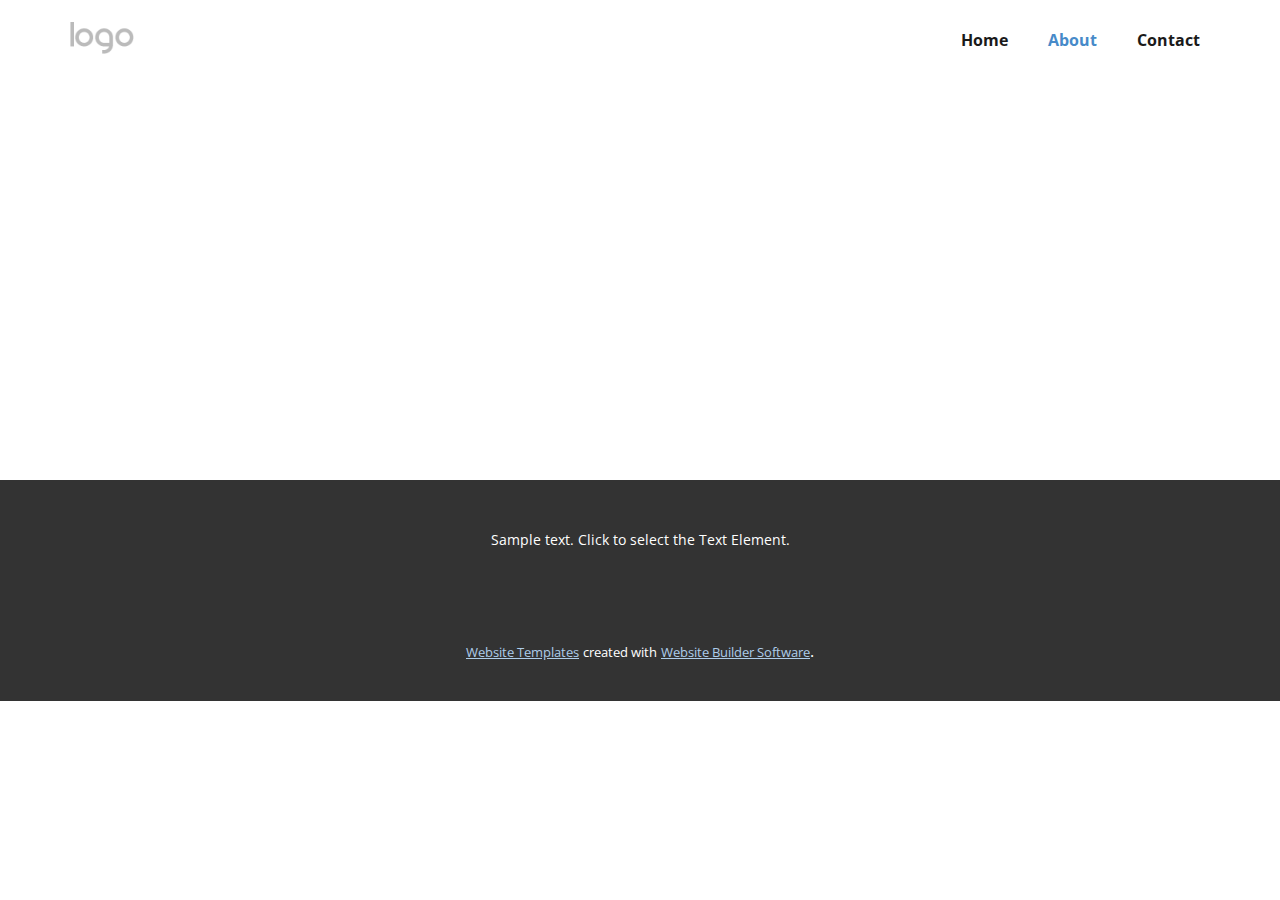
<file: About.html>
<!DOCTYPE html>
<html style="font-size: 16px;" lang="en"><head>
    <meta name="viewport" content="width=device-width, initial-scale=1.0">
    <meta charset="utf-8">
    <meta name="keywords" content="">
    <meta name="description" content="">
    <title>About</title>
    <link rel="stylesheet" href="nicepage.css" media="screen">
<link rel="stylesheet" href="About.css" media="screen">
    <script class="u-script" type="text/javascript" src="jquery.js" defer=""></script>
    <script class="u-script" type="text/javascript" src="nicepage.js" defer=""></script>
    <meta name="generator" content="Nicepage 6.0.3, nicepage.com">
    <link id="u-theme-google-font" rel="stylesheet" href="https://fonts.googleapis.com/css?family=Roboto:100,100i,300,300i,400,400i,500,500i,700,700i,900,900i|Open+Sans:300,300i,400,400i,500,500i,600,600i,700,700i,800,800i">
    
    
    
    <script type="application/ld+json">{
		"@context": "http://schema.org",
		"@type": "Organization",
		"name": "",
		"logo": "images/default-logo.png"
}</script>
    <meta name="theme-color" content="#478ac9">
    <meta property="og:title" content="About">
    <meta property="og:type" content="website">
  <meta data-intl-tel-input-cdn-path="intlTelInput/"></head>
  <body data-path-to-root="./" data-include-products="false" class="u-body u-xl-mode" data-lang="en"><header class="u-clearfix u-header u-header" id="sec-63eb"><div class="u-clearfix u-sheet u-valign-middle u-sheet-1">
        <a href="https://nicepage.com" class="u-image u-logo u-image-1">
          <img src="images/default-logo.png" class="u-logo-image u-logo-image-1">
        </a>
        <nav class="u-menu u-menu-one-level u-offcanvas u-menu-1">
          <div class="menu-collapse" style="font-size: 1rem; letter-spacing: 0px; font-weight: 700;">
            <a class="u-button-style u-custom-border u-custom-border-color u-custom-borders u-custom-left-right-menu-spacing u-custom-padding-bottom u-custom-text-color u-custom-top-bottom-menu-spacing u-nav-link u-text-active-palette-1-base u-text-hover-palette-2-base" href="#">
              <svg class="u-svg-link" viewBox="0 0 24 24"><use xmlns:xlink="http://www.w3.org/1999/xlink" xlink:href="#menu-hamburger"></use></svg>
              <svg class="u-svg-content" version="1.1" id="menu-hamburger" viewBox="0 0 16 16" x="0px" y="0px" xmlns:xlink="http://www.w3.org/1999/xlink" xmlns="http://www.w3.org/2000/svg"><g><rect y="1" width="16" height="2"></rect><rect y="7" width="16" height="2"></rect><rect y="13" width="16" height="2"></rect>
</g></svg>
            </a>
          </div>
          <div class="u-custom-menu u-nav-container">
            <ul class="u-nav u-spacing-20 u-unstyled u-nav-1"><li class="u-nav-item"><a class="u-button-style u-nav-link u-text-active-palette-1-base u-text-grey-90 u-text-hover-palette-2-base" href="Home.html" style="padding: 10px;">Home</a>
</li><li class="u-nav-item"><a class="u-button-style u-nav-link u-text-active-palette-1-base u-text-grey-90 u-text-hover-palette-2-base" href="About.html" style="padding: 10px;">About</a>
</li><li class="u-nav-item"><a class="u-button-style u-nav-link u-text-active-palette-1-base u-text-grey-90 u-text-hover-palette-2-base" href="Contact.html" style="padding: 10px;">Contact</a>
</li></ul>
          </div>
          <div class="u-custom-menu u-nav-container-collapse">
            <div class="u-black u-container-style u-inner-container-layout u-opacity u-opacity-95 u-sidenav">
              <div class="u-inner-container-layout u-sidenav-overflow">
                <div class="u-menu-close"></div>
                <ul class="u-align-center u-nav u-popupmenu-items u-unstyled u-nav-2"><li class="u-nav-item"><a class="u-button-style u-nav-link" href="Home.html">Home</a>
</li><li class="u-nav-item"><a class="u-button-style u-nav-link" href="About.html">About</a>
</li><li class="u-nav-item"><a class="u-button-style u-nav-link" href="Contact.html">Contact</a>
</li></ul>
              </div>
            </div>
            <div class="u-black u-menu-overlay u-opacity u-opacity-70"></div>
          </div>
        </nav>
      </div></header>
    <section class="u-clearfix u-section-1" id="sec-fc42">
      <div class="u-clearfix u-sheet u-sheet-1"></div>
    </section>
    
    
    
    <footer class="u-align-center u-clearfix u-footer u-grey-80 u-footer" id="sec-cb43"><div class="u-clearfix u-sheet u-sheet-1">
        <p class="u-small-text u-text u-text-variant u-text-1">Sample text. Click to select the Text Element.</p>
      </div></footer>
    <section class="u-backlink u-clearfix u-grey-80">
      <a class="u-link" href="https://nicepage.com/website-templates" target="_blank">
        <span>Website Templates</span>
      </a>
      <p class="u-text">
        <span>created with</span>
      </p>
      <a class="u-link" href="" target="_blank">
        <span>Website Builder Software</span>
      </a>. 
    </section>
  
</body></html>
</file>
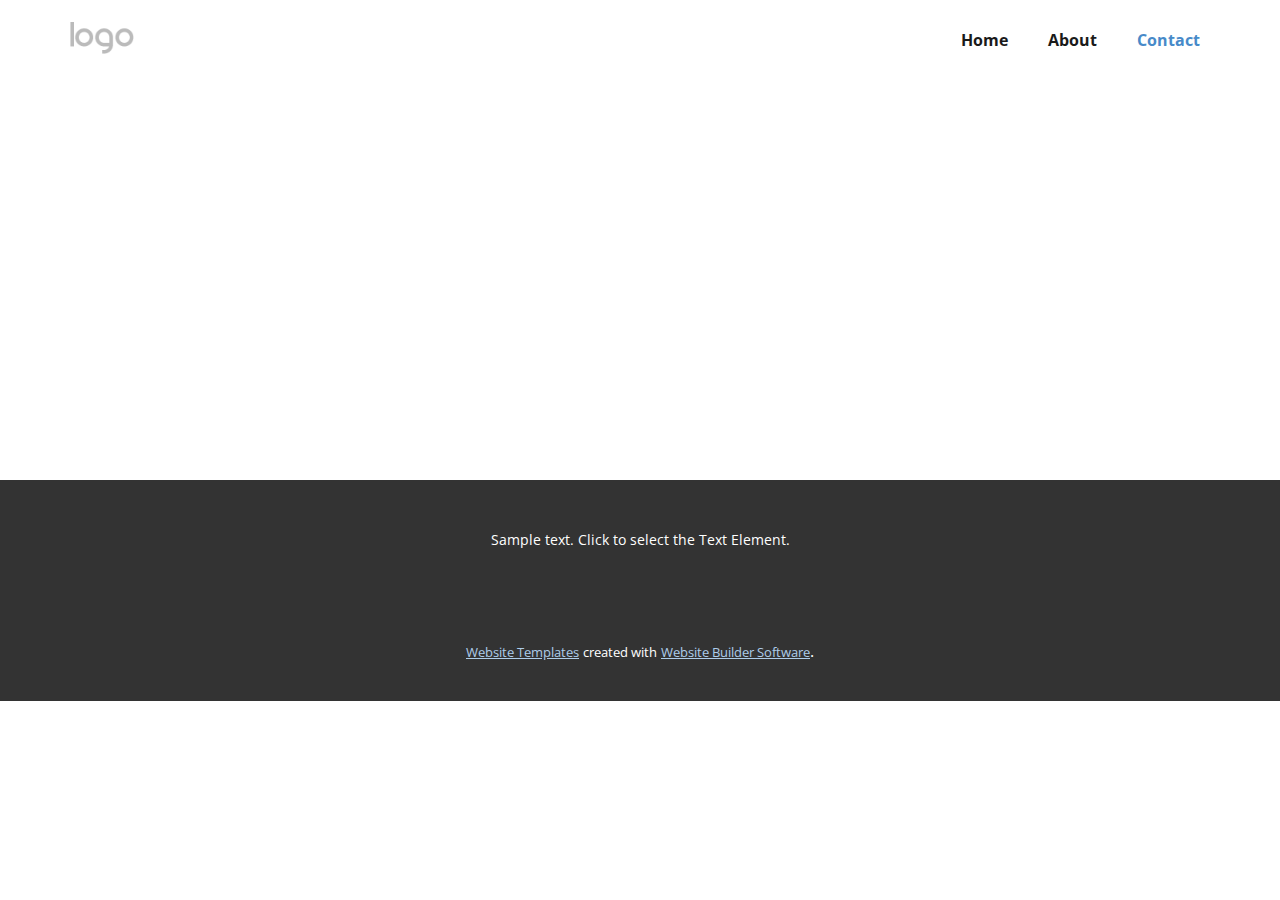
<file: Contact.html>
<!DOCTYPE html>
<html style="font-size: 16px;" lang="en"><head>
    <meta name="viewport" content="width=device-width, initial-scale=1.0">
    <meta charset="utf-8">
    <meta name="keywords" content="">
    <meta name="description" content="">
    <title>Contact</title>
    <link rel="stylesheet" href="nicepage.css" media="screen">
<link rel="stylesheet" href="Contact.css" media="screen">
    <script class="u-script" type="text/javascript" src="jquery.js" defer=""></script>
    <script class="u-script" type="text/javascript" src="nicepage.js" defer=""></script>
    <meta name="generator" content="Nicepage 6.0.3, nicepage.com">
    <link id="u-theme-google-font" rel="stylesheet" href="https://fonts.googleapis.com/css?family=Roboto:100,100i,300,300i,400,400i,500,500i,700,700i,900,900i|Open+Sans:300,300i,400,400i,500,500i,600,600i,700,700i,800,800i">
    
    
    
    <script type="application/ld+json">{
		"@context": "http://schema.org",
		"@type": "Organization",
		"name": "",
		"logo": "images/default-logo.png"
}</script>
    <meta name="theme-color" content="#478ac9">
    <meta property="og:title" content="Contact">
    <meta property="og:type" content="website">
  <meta data-intl-tel-input-cdn-path="intlTelInput/"></head>
  <body data-path-to-root="./" data-include-products="false" class="u-body u-xl-mode" data-lang="en"><header class="u-clearfix u-header u-header" id="sec-63eb"><div class="u-clearfix u-sheet u-valign-middle u-sheet-1">
        <a href="https://nicepage.com" class="u-image u-logo u-image-1">
          <img src="images/default-logo.png" class="u-logo-image u-logo-image-1">
        </a>
        <nav class="u-menu u-menu-one-level u-offcanvas u-menu-1">
          <div class="menu-collapse" style="font-size: 1rem; letter-spacing: 0px; font-weight: 700;">
            <a class="u-button-style u-custom-border u-custom-border-color u-custom-borders u-custom-left-right-menu-spacing u-custom-padding-bottom u-custom-text-color u-custom-top-bottom-menu-spacing u-nav-link u-text-active-palette-1-base u-text-hover-palette-2-base" href="#">
              <svg class="u-svg-link" viewBox="0 0 24 24"><use xmlns:xlink="http://www.w3.org/1999/xlink" xlink:href="#menu-hamburger"></use></svg>
              <svg class="u-svg-content" version="1.1" id="menu-hamburger" viewBox="0 0 16 16" x="0px" y="0px" xmlns:xlink="http://www.w3.org/1999/xlink" xmlns="http://www.w3.org/2000/svg"><g><rect y="1" width="16" height="2"></rect><rect y="7" width="16" height="2"></rect><rect y="13" width="16" height="2"></rect>
</g></svg>
            </a>
          </div>
          <div class="u-custom-menu u-nav-container">
            <ul class="u-nav u-spacing-20 u-unstyled u-nav-1"><li class="u-nav-item"><a class="u-button-style u-nav-link u-text-active-palette-1-base u-text-grey-90 u-text-hover-palette-2-base" href="Home.html" style="padding: 10px;">Home</a>
</li><li class="u-nav-item"><a class="u-button-style u-nav-link u-text-active-palette-1-base u-text-grey-90 u-text-hover-palette-2-base" href="About.html" style="padding: 10px;">About</a>
</li><li class="u-nav-item"><a class="u-button-style u-nav-link u-text-active-palette-1-base u-text-grey-90 u-text-hover-palette-2-base" href="Contact.html" style="padding: 10px;">Contact</a>
</li></ul>
          </div>
          <div class="u-custom-menu u-nav-container-collapse">
            <div class="u-black u-container-style u-inner-container-layout u-opacity u-opacity-95 u-sidenav">
              <div class="u-inner-container-layout u-sidenav-overflow">
                <div class="u-menu-close"></div>
                <ul class="u-align-center u-nav u-popupmenu-items u-unstyled u-nav-2"><li class="u-nav-item"><a class="u-button-style u-nav-link" href="Home.html">Home</a>
</li><li class="u-nav-item"><a class="u-button-style u-nav-link" href="About.html">About</a>
</li><li class="u-nav-item"><a class="u-button-style u-nav-link" href="Contact.html">Contact</a>
</li></ul>
              </div>
            </div>
            <div class="u-black u-menu-overlay u-opacity u-opacity-70"></div>
          </div>
        </nav>
      </div></header>
    <section class="u-clearfix u-section-1" id="sec-0eb0">
      <div class="u-clearfix u-sheet u-sheet-1"></div>
    </section>
    
    
    
    <footer class="u-align-center u-clearfix u-footer u-grey-80 u-footer" id="sec-cb43"><div class="u-clearfix u-sheet u-sheet-1">
        <p class="u-small-text u-text u-text-variant u-text-1">Sample text. Click to select the Text Element.</p>
      </div></footer>
    <section class="u-backlink u-clearfix u-grey-80">
      <a class="u-link" href="https://nicepage.com/website-templates" target="_blank">
        <span>Website Templates</span>
      </a>
      <p class="u-text">
        <span>created with</span>
      </p>
      <a class="u-link" href="" target="_blank">
        <span>Website Builder Software</span>
      </a>. 
    </section>
  
</body></html>
</file>
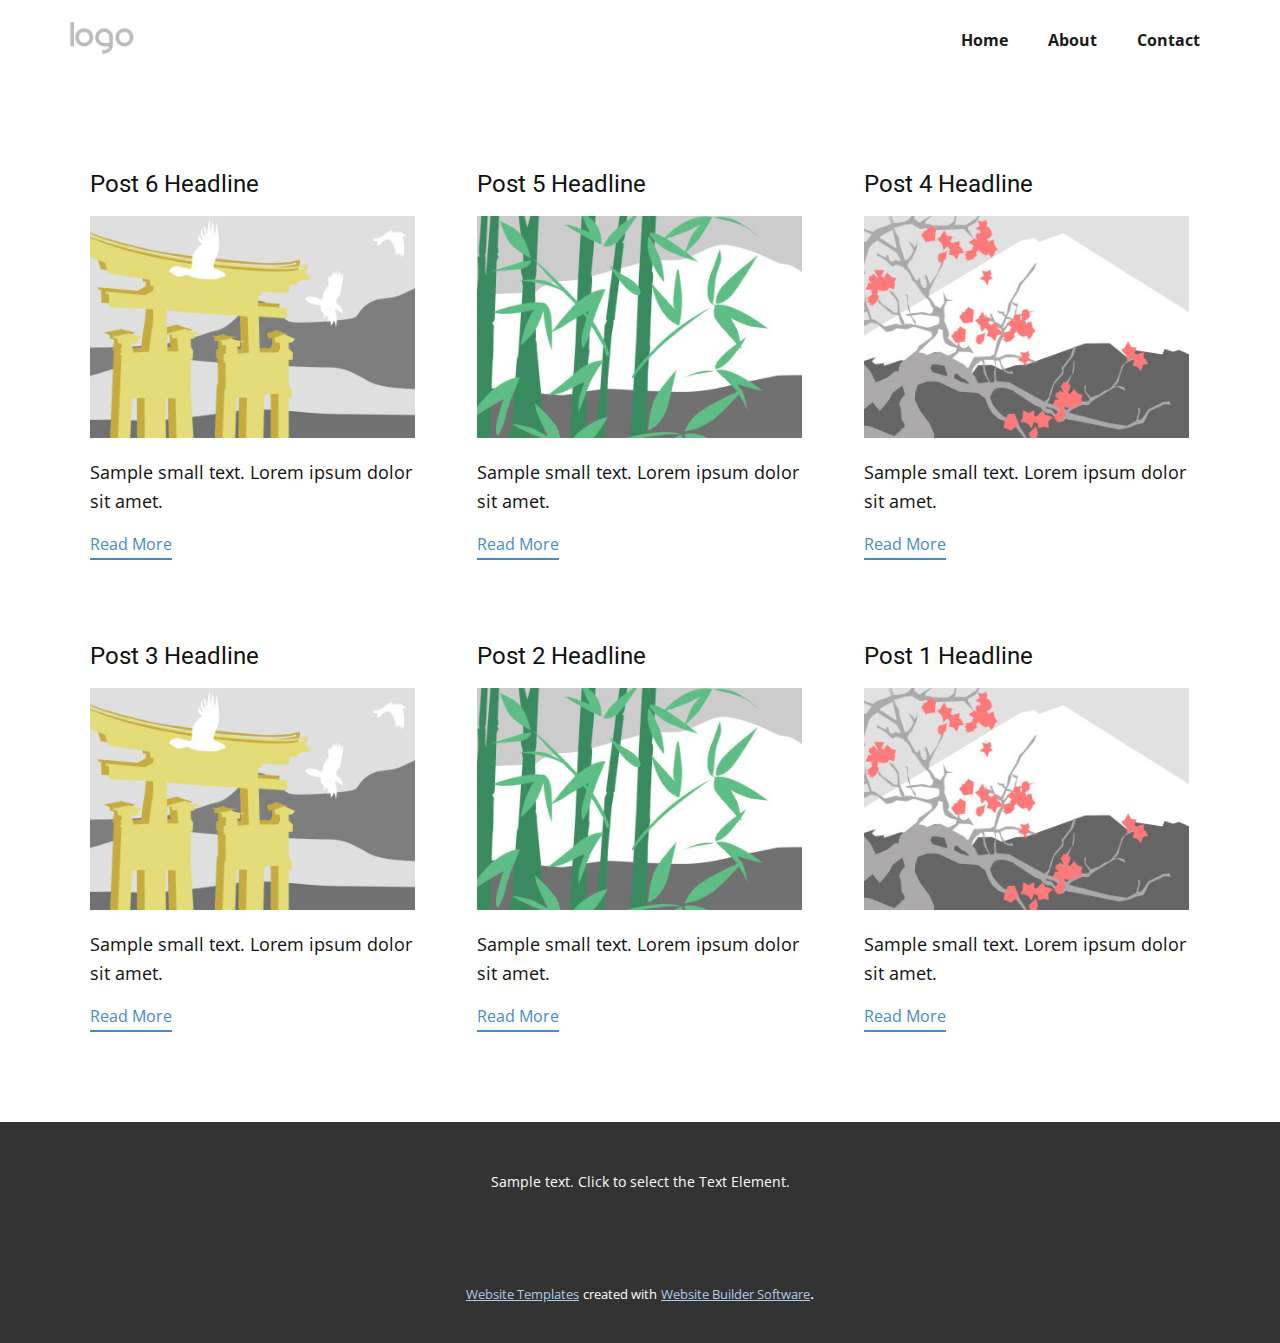
<file: blog/blog.html>
<!DOCTYPE html>
<html style="font-size: 16px;" lang="en"><head>
    <meta name="viewport" content="width=device-width, initial-scale=1.0">
    <meta charset="utf-8">
    <meta name="keywords" content="">
    <meta name="description" content="">
    <title>Blog</title>
    <link rel="stylesheet" href="../nicepage.css" media="screen">
<link rel="stylesheet" href="../Blog-Template.css" media="screen">
    <script class="u-script" type="text/javascript" src="../jquery.js" defer=""></script>
    <script class="u-script" type="text/javascript" src="../nicepage.js" defer=""></script>
    <meta name="generator" content="Nicepage 6.0.3, nicepage.com">
    <link id="u-theme-google-font" rel="stylesheet" href="https://fonts.googleapis.com/css?family=Roboto:100,100i,300,300i,400,400i,500,500i,700,700i,900,900i|Open+Sans:300,300i,400,400i,500,500i,600,600i,700,700i,800,800i">
    
    
    
    <script type="application/ld+json">{
		"@context": "http://schema.org",
		"@type": "Organization",
		"name": "",
		"logo": "images/default-logo.png"
}</script>
    <meta name="theme-color" content="#478ac9">
  <meta data-intl-tel-input-cdn-path="intlTelInput/"></head>
  <body data-path-to-root="./" data-include-products="false" class="u-body u-xl-mode" data-lang="en"><header class="u-clearfix u-header u-header" id="sec-63eb"><div class="u-clearfix u-sheet u-valign-middle u-sheet-1">
        <a href="https://nicepage.com" class="u-image u-logo u-image-1">
          <img src="../images/default-logo.png" class="u-logo-image u-logo-image-1">
        </a>
        <nav class="u-menu u-menu-one-level u-offcanvas u-menu-1">
          <div class="menu-collapse" style="font-size: 1rem; letter-spacing: 0px; font-weight: 700;">
            <a class="u-button-style u-custom-border u-custom-border-color u-custom-borders u-custom-left-right-menu-spacing u-custom-padding-bottom u-custom-text-color u-custom-top-bottom-menu-spacing u-nav-link u-text-active-palette-1-base u-text-hover-palette-2-base" href="#">
              <svg class="u-svg-link" viewBox="0 0 24 24"><use xmlns:xlink="http://www.w3.org/1999/xlink" xlink:href="#menu-hamburger"></use></svg>
              <svg class="u-svg-content" version="1.1" id="menu-hamburger" viewBox="0 0 16 16" x="0px" y="0px" xmlns:xlink="http://www.w3.org/1999/xlink" xmlns="http://www.w3.org/2000/svg"><g><rect y="1" width="16" height="2"></rect><rect y="7" width="16" height="2"></rect><rect y="13" width="16" height="2"></rect>
</g></svg>
            </a>
          </div>
          <div class="u-custom-menu u-nav-container">
            <ul class="u-nav u-spacing-20 u-unstyled u-nav-1"><li class="u-nav-item"><a class="u-button-style u-nav-link u-text-active-palette-1-base u-text-grey-90 u-text-hover-palette-2-base" href="../Home.html" style="padding: 10px;">Home</a>
</li><li class="u-nav-item"><a class="u-button-style u-nav-link u-text-active-palette-1-base u-text-grey-90 u-text-hover-palette-2-base" href="../About.html" style="padding: 10px;">About</a>
</li><li class="u-nav-item"><a class="u-button-style u-nav-link u-text-active-palette-1-base u-text-grey-90 u-text-hover-palette-2-base" href="../Contact.html" style="padding: 10px;">Contact</a>
</li></ul>
          </div>
          <div class="u-custom-menu u-nav-container-collapse">
            <div class="u-black u-container-style u-inner-container-layout u-opacity u-opacity-95 u-sidenav">
              <div class="u-inner-container-layout u-sidenav-overflow">
                <div class="u-menu-close"></div>
                <ul class="u-align-center u-nav u-popupmenu-items u-unstyled u-nav-2"><li class="u-nav-item"><a class="u-button-style u-nav-link" href="../Home.html">Home</a>
</li><li class="u-nav-item"><a class="u-button-style u-nav-link" href="../About.html">About</a>
</li><li class="u-nav-item"><a class="u-button-style u-nav-link" href="../Contact.html">Contact</a>
</li></ul>
              </div>
            </div>
            <div class="u-black u-menu-overlay u-opacity u-opacity-70"></div>
          </div>
        </nav>
      </div></header>
    <section class="u-clearfix u-section-1" id="sec-c0b0">
      <div class="u-clearfix u-sheet u-valign-middle u-sheet-1"><!--blog--><!--blog_options_json--><!--{"type":"Recent","source":"","tags":"","count":""}--><!--/blog_options_json-->
        <div class="u-blog u-expanded-width u-repeater u-repeater-1"><!--blog_post-->
          <div class="u-blog-post u-container-style u-repeater-item u-white u-repeater-item-1">
            <div class="u-container-layout u-similar-container u-valign-top u-container-layout-1"><!--blog_post_header-->
              <h4 class="u-blog-control u-text u-text-1">
                <a class="u-post-header-link" href="../blog/post-5.html">Post 6 Headline</a>
              </h4><!--/blog_post_header--><!--blog_post_image-->
              <a class="u-post-header-link" href="../blog/post-5.html"><img alt="" class="u-blog-control u-expanded-width u-image u-image-default u-image-1" src="../images/8ad73f3c.jpeg"></a><!--/blog_post_image--><!--blog_post_content-->
              <div class="u-blog-control u-post-content u-text u-text-2 fr-view">Sample small text. Lorem ipsum dolor sit amet.</div><!--/blog_post_content--><!--blog_post_readmore-->
              <a href="../blog/post-5.html" class="u-blog-control u-border-2 u-border-palette-1-base u-btn u-btn-rectangle u-button-style u-none u-btn-1"><!--blog_post_readmore_content--><!--options_json--><!--{"content":"","defaultValue":"Read More"}--><!--/options_json-->Read More<!--/blog_post_readmore_content--></a><!--/blog_post_readmore-->
            </div>
          </div><div class="u-blog-post u-container-style u-repeater-item u-video-cover u-white">
            <div class="u-container-layout u-similar-container u-valign-top u-container-layout-2"><!--blog_post_header-->
              <h4 class="u-blog-control u-text u-text-3">
                <a class="u-post-header-link" href="../blog/post-4.html">Post 5 Headline</a>
              </h4><!--/blog_post_header--><!--blog_post_image-->
              <a class="u-post-header-link" href="../blog/post-4.html"><img alt="" class="u-blog-control u-expanded-width u-image u-image-default u-image-2" src="../images/68f64b9d.jpeg"></a><!--/blog_post_image--><!--blog_post_content-->
              <div class="u-blog-control u-post-content u-text u-text-4 fr-view">Sample small text. Lorem ipsum dolor sit amet.</div><!--/blog_post_content--><!--blog_post_readmore-->
              <a href="../blog/post-4.html" class="u-blog-control u-border-2 u-border-palette-1-base u-btn u-btn-rectangle u-button-style u-none u-btn-2"><!--blog_post_readmore_content--><!--options_json--><!--{"content":"","defaultValue":"Read More"}--><!--/options_json-->Read More<!--/blog_post_readmore_content--></a><!--/blog_post_readmore-->
            </div>
          </div><div class="u-blog-post u-container-style u-repeater-item u-video-cover u-white">
            <div class="u-container-layout u-similar-container u-valign-top u-container-layout-3"><!--blog_post_header-->
              <h4 class="u-blog-control u-text u-text-5">
                <a class="u-post-header-link" href="../blog/post-3.html">Post 4 Headline</a>
              </h4><!--/blog_post_header--><!--blog_post_image-->
              <a class="u-post-header-link" href="../blog/post-3.html"><img alt="" class="u-blog-control u-expanded-width u-image u-image-default u-image-3" src="../images/0fd3416c.jpeg"></a><!--/blog_post_image--><!--blog_post_content-->
              <div class="u-blog-control u-post-content u-text u-text-6 fr-view">Sample small text. Lorem ipsum dolor sit amet.</div><!--/blog_post_content--><!--blog_post_readmore-->
              <a href="../blog/post-3.html" class="u-blog-control u-border-2 u-border-palette-1-base u-btn u-btn-rectangle u-button-style u-none u-btn-3"><!--blog_post_readmore_content--><!--options_json--><!--{"content":"","defaultValue":"Read More"}--><!--/options_json-->Read More<!--/blog_post_readmore_content--></a><!--/blog_post_readmore-->
            </div>
          </div><div class="u-blog-post u-container-style u-repeater-item u-white u-repeater-item-1">
            <div class="u-container-layout u-similar-container u-valign-top u-container-layout-1"><!--blog_post_header-->
              <h4 class="u-blog-control u-text u-text-1">
                <a class="u-post-header-link" href="../blog/post-2.html">Post 3 Headline</a>
              </h4><!--/blog_post_header--><!--blog_post_image-->
              <a class="u-post-header-link" href="../blog/post-2.html"><img alt="" class="u-blog-control u-expanded-width u-image u-image-default u-image-1" src="../images/8ad73f3c.jpeg"></a><!--/blog_post_image--><!--blog_post_content-->
              <div class="u-blog-control u-post-content u-text u-text-2 fr-view">Sample small text. Lorem ipsum dolor sit amet.</div><!--/blog_post_content--><!--blog_post_readmore-->
              <a href="../blog/post-2.html" class="u-blog-control u-border-2 u-border-palette-1-base u-btn u-btn-rectangle u-button-style u-none u-btn-1"><!--blog_post_readmore_content--><!--options_json--><!--{"content":"","defaultValue":"Read More"}--><!--/options_json-->Read More<!--/blog_post_readmore_content--></a><!--/blog_post_readmore-->
            </div>
          </div><div class="u-blog-post u-container-style u-repeater-item u-video-cover u-white">
            <div class="u-container-layout u-similar-container u-valign-top u-container-layout-2"><!--blog_post_header-->
              <h4 class="u-blog-control u-text u-text-3">
                <a class="u-post-header-link" href="../blog/post-1.html">Post 2 Headline</a>
              </h4><!--/blog_post_header--><!--blog_post_image-->
              <a class="u-post-header-link" href="../blog/post-1.html"><img alt="" class="u-blog-control u-expanded-width u-image u-image-default u-image-2" src="../images/68f64b9d.jpeg"></a><!--/blog_post_image--><!--blog_post_content-->
              <div class="u-blog-control u-post-content u-text u-text-4 fr-view">Sample small text. Lorem ipsum dolor sit amet.</div><!--/blog_post_content--><!--blog_post_readmore-->
              <a href="../blog/post-1.html" class="u-blog-control u-border-2 u-border-palette-1-base u-btn u-btn-rectangle u-button-style u-none u-btn-2"><!--blog_post_readmore_content--><!--options_json--><!--{"content":"","defaultValue":"Read More"}--><!--/options_json-->Read More<!--/blog_post_readmore_content--></a><!--/blog_post_readmore-->
            </div>
          </div><div class="u-blog-post u-container-style u-repeater-item u-video-cover u-white">
            <div class="u-container-layout u-similar-container u-valign-top u-container-layout-3"><!--blog_post_header-->
              <h4 class="u-blog-control u-text u-text-5">
                <a class="u-post-header-link" href="../blog/post.html">Post 1 Headline</a>
              </h4><!--/blog_post_header--><!--blog_post_image-->
              <a class="u-post-header-link" href="../blog/post.html"><img alt="" class="u-blog-control u-expanded-width u-image u-image-default u-image-3" src="../images/0fd3416c.jpeg"></a><!--/blog_post_image--><!--blog_post_content-->
              <div class="u-blog-control u-post-content u-text u-text-6 fr-view">Sample small text. Lorem ipsum dolor sit amet.</div><!--/blog_post_content--><!--blog_post_readmore-->
              <a href="../blog/post.html" class="u-blog-control u-border-2 u-border-palette-1-base u-btn u-btn-rectangle u-button-style u-none u-btn-3"><!--blog_post_readmore_content--><!--options_json--><!--{"content":"","defaultValue":"Read More"}--><!--/options_json-->Read More<!--/blog_post_readmore_content--></a><!--/blog_post_readmore-->
            </div>
          </div><!--/blog_post--><!--blog_post-->
          <!--/blog_post--><!--blog_post-->
          <!--/blog_post-->
        </div><!--/blog-->
      </div>
    </section>
    
    
    
    <footer class="u-align-center u-clearfix u-footer u-grey-80 u-footer" id="sec-cb43"><div class="u-clearfix u-sheet u-sheet-1">
        <p class="u-small-text u-text u-text-variant u-text-1">Sample text. Click to select the Text Element.</p>
      </div></footer>
    <section class="u-backlink u-clearfix u-grey-80">
      <a class="u-link" href="https://nicepage.com/website-templates" target="_blank">
        <span>Website Templates</span>
      </a>
      <p class="u-text">
        <span>created with</span>
      </p>
      <a class="u-link" href="" target="_blank">
        <span>Website Builder Software</span>
      </a>. 
    </section>
  
</body></html>
</file>
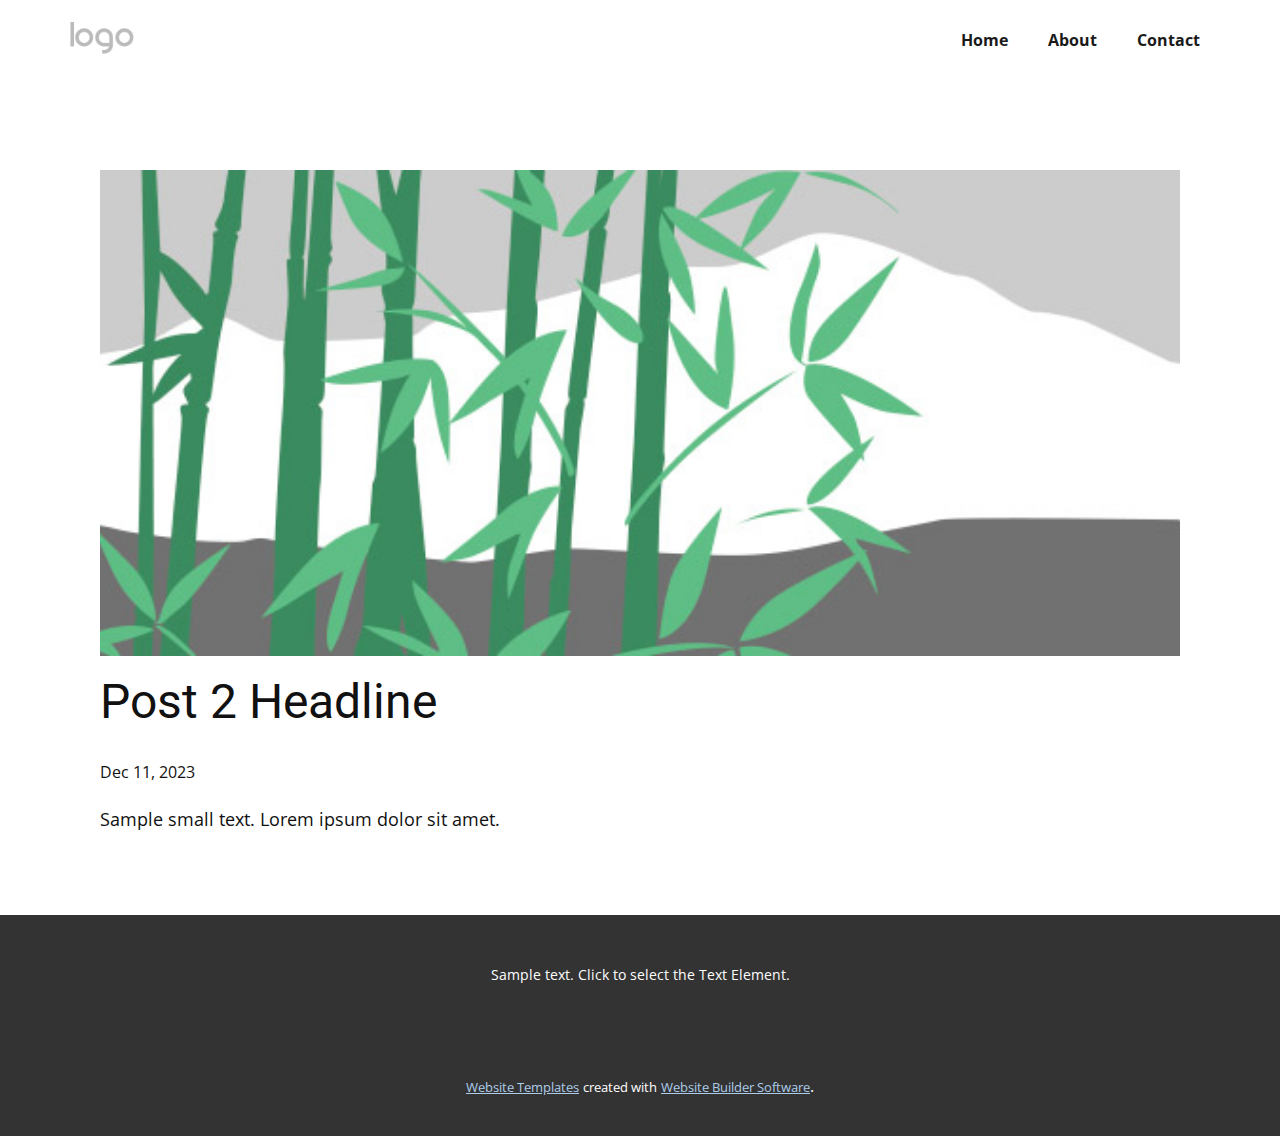
<file: blog/post-1.html>
<!DOCTYPE html>
<html style="font-size: 16px;" lang="en"><head>
    <meta name="viewport" content="width=device-width, initial-scale=1.0">
    <meta charset="utf-8">
    <meta name="keywords" content="Post 1 Headline">
    <meta name="description" content="">
    <title>Post 2 Headline</title>
    <link rel="stylesheet" href="../nicepage.css" media="screen">
<link rel="stylesheet" href="../Post-Template.css" media="screen">
    <script class="u-script" type="text/javascript" src="../jquery.js" defer=""></script>
    <script class="u-script" type="text/javascript" src="../nicepage.js" defer=""></script>
    <meta name="generator" content="Nicepage 6.0.3, nicepage.com">
    <link id="u-theme-google-font" rel="stylesheet" href="https://fonts.googleapis.com/css?family=Roboto:100,100i,300,300i,400,400i,500,500i,700,700i,900,900i|Open+Sans:300,300i,400,400i,500,500i,600,600i,700,700i,800,800i">
    
    
    
    <script type="application/ld+json">{
		"@context": "http://schema.org",
		"@type": "Organization",
		"name": "",
		"logo": "images/default-logo.png"
}</script>
    <meta name="theme-color" content="#478ac9">
  <meta data-intl-tel-input-cdn-path="intlTelInput/"></head>
  <body data-path-to-root="./" data-include-products="false" class="u-body u-xl-mode" data-lang="en"><header class="u-clearfix u-header u-header" id="sec-63eb"><div class="u-clearfix u-sheet u-valign-middle u-sheet-1">
        <a href="https://nicepage.com" class="u-image u-logo u-image-1">
          <img src="../images/default-logo.png" class="u-logo-image u-logo-image-1">
        </a>
        <nav class="u-menu u-menu-one-level u-offcanvas u-menu-1">
          <div class="menu-collapse" style="font-size: 1rem; letter-spacing: 0px; font-weight: 700;">
            <a class="u-button-style u-custom-border u-custom-border-color u-custom-borders u-custom-left-right-menu-spacing u-custom-padding-bottom u-custom-text-color u-custom-top-bottom-menu-spacing u-nav-link u-text-active-palette-1-base u-text-hover-palette-2-base" href="#">
              <svg class="u-svg-link" viewBox="0 0 24 24"><use xmlns:xlink="http://www.w3.org/1999/xlink" xlink:href="#menu-hamburger"></use></svg>
              <svg class="u-svg-content" version="1.1" id="menu-hamburger" viewBox="0 0 16 16" x="0px" y="0px" xmlns:xlink="http://www.w3.org/1999/xlink" xmlns="http://www.w3.org/2000/svg"><g><rect y="1" width="16" height="2"></rect><rect y="7" width="16" height="2"></rect><rect y="13" width="16" height="2"></rect>
</g></svg>
            </a>
          </div>
          <div class="u-custom-menu u-nav-container">
            <ul class="u-nav u-spacing-20 u-unstyled u-nav-1"><li class="u-nav-item"><a class="u-button-style u-nav-link u-text-active-palette-1-base u-text-grey-90 u-text-hover-palette-2-base" href="../Home.html" style="padding: 10px;">Home</a>
</li><li class="u-nav-item"><a class="u-button-style u-nav-link u-text-active-palette-1-base u-text-grey-90 u-text-hover-palette-2-base" href="../About.html" style="padding: 10px;">About</a>
</li><li class="u-nav-item"><a class="u-button-style u-nav-link u-text-active-palette-1-base u-text-grey-90 u-text-hover-palette-2-base" href="../Contact.html" style="padding: 10px;">Contact</a>
</li></ul>
          </div>
          <div class="u-custom-menu u-nav-container-collapse">
            <div class="u-black u-container-style u-inner-container-layout u-opacity u-opacity-95 u-sidenav">
              <div class="u-inner-container-layout u-sidenav-overflow">
                <div class="u-menu-close"></div>
                <ul class="u-align-center u-nav u-popupmenu-items u-unstyled u-nav-2"><li class="u-nav-item"><a class="u-button-style u-nav-link" href="../Home.html">Home</a>
</li><li class="u-nav-item"><a class="u-button-style u-nav-link" href="../About.html">About</a>
</li><li class="u-nav-item"><a class="u-button-style u-nav-link" href="../Contact.html">Contact</a>
</li></ul>
              </div>
            </div>
            <div class="u-black u-menu-overlay u-opacity u-opacity-70"></div>
          </div>
        </nav>
      </div></header>
    <section class="u-align-center u-clearfix u-section-1" id="sec-0856">
      <div class="u-clearfix u-sheet u-valign-middle-md u-valign-middle-sm u-valign-middle-xs u-sheet-1"><!--post_details--><!--post_details_options_json--><!--{"source":""}--><!--/post_details_options_json--><!--blog_post-->
        <div class="u-container-style u-expanded-width u-post-details u-post-details-1">
          <div class="u-container-layout u-valign-middle u-container-layout-1"><!--blog_post_image-->
            <img alt="" class="u-blog-control u-expanded-width u-image u-image-default u-image-1" src="../images/68f64b9d.jpeg"><!--/blog_post_image--><!--blog_post_header-->
            <h2 class="u-blog-control u-text u-text-1">Post 2 Headline</h2><!--/blog_post_header--><!--blog_post_metadata-->
            <div class="u-blog-control u-metadata u-metadata-1"><!--blog_post_metadata_date-->
              <span class="u-meta-date u-meta-icon">Dec 11, 2023</span><!--/blog_post_metadata_date--><!--blog_post_metadata_category-->
              <!--/blog_post_metadata_category--><!--blog_post_metadata_comments-->
              <!--/blog_post_metadata_comments-->
            </div><!--/blog_post_metadata--><!--blog_post_content-->
            <div class="u-align-justify u-blog-control u-post-content u-text u-text-2 fr-view">
  Sample small text. Lorem ipsum dolor sit amet.
  </div><!--/blog_post_content-->
          </div>
        </div><!--/blog_post--><!--/post_details-->
      </div>
    </section>
    
    
    
    <footer class="u-align-center u-clearfix u-footer u-grey-80 u-footer" id="sec-cb43"><div class="u-clearfix u-sheet u-sheet-1">
        <p class="u-small-text u-text u-text-variant u-text-1">Sample text. Click to select the Text Element.</p>
      </div></footer>
    <section class="u-backlink u-clearfix u-grey-80">
      <a class="u-link" href="https://nicepage.com/website-templates" target="_blank">
        <span>Website Templates</span>
      </a>
      <p class="u-text">
        <span>created with</span>
      </p>
      <a class="u-link" href="" target="_blank">
        <span>Website Builder Software</span>
      </a>. 
    </section>
  
</body></html>
</file>
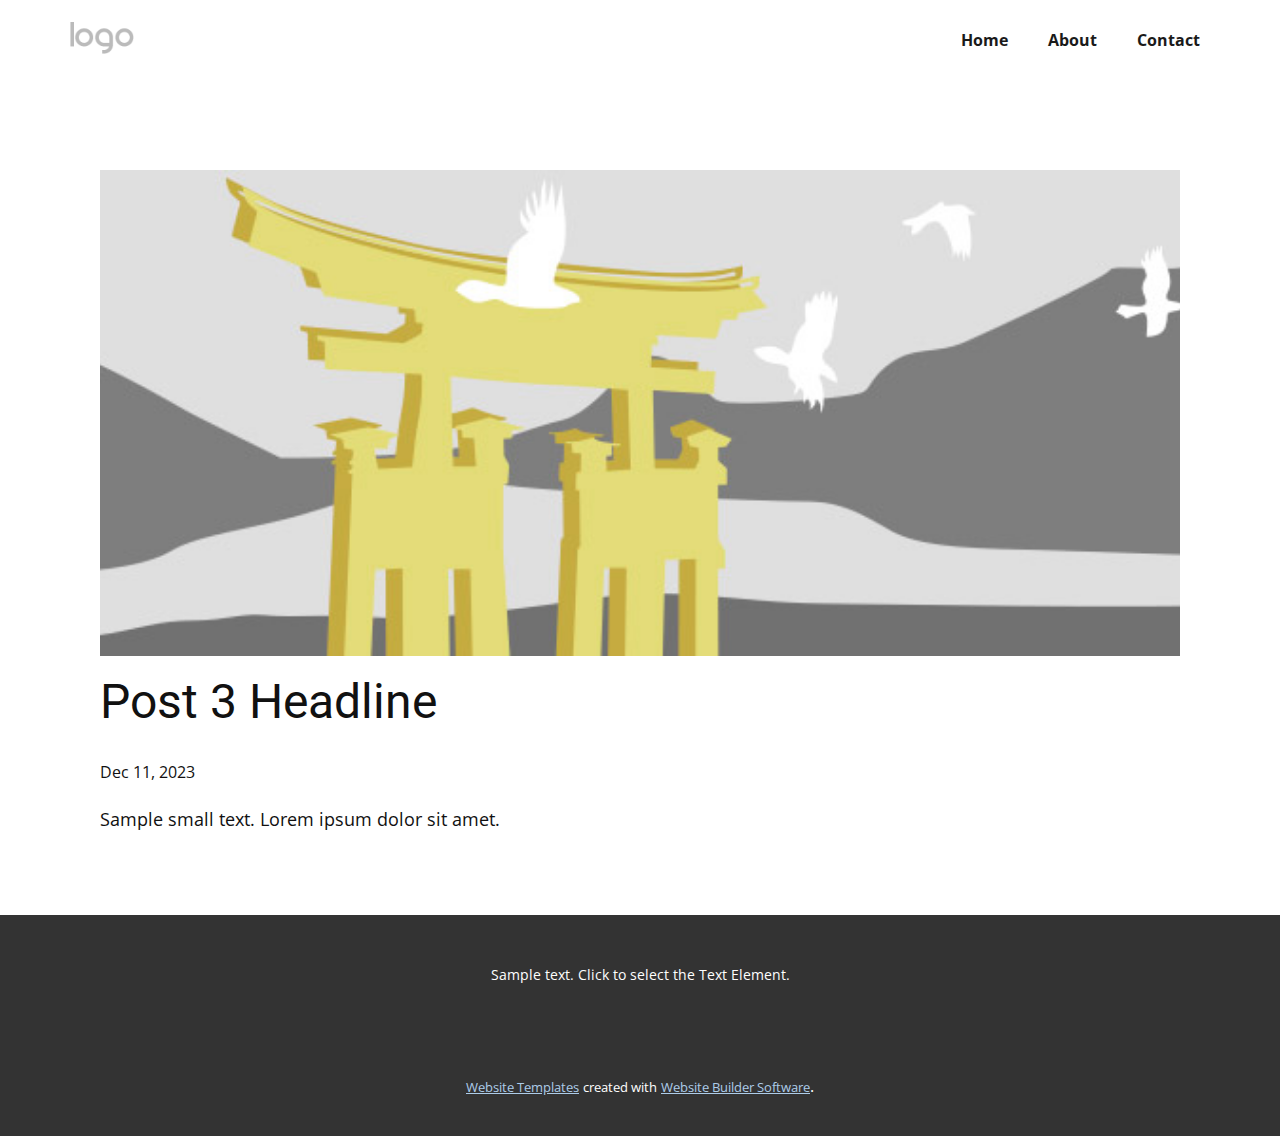
<file: blog/post-2.html>
<!DOCTYPE html>
<html style="font-size: 16px;" lang="en"><head>
    <meta name="viewport" content="width=device-width, initial-scale=1.0">
    <meta charset="utf-8">
    <meta name="keywords" content="Post 1 Headline">
    <meta name="description" content="">
    <title>Post 3 Headline</title>
    <link rel="stylesheet" href="../nicepage.css" media="screen">
<link rel="stylesheet" href="../Post-Template.css" media="screen">
    <script class="u-script" type="text/javascript" src="../jquery.js" defer=""></script>
    <script class="u-script" type="text/javascript" src="../nicepage.js" defer=""></script>
    <meta name="generator" content="Nicepage 6.0.3, nicepage.com">
    <link id="u-theme-google-font" rel="stylesheet" href="https://fonts.googleapis.com/css?family=Roboto:100,100i,300,300i,400,400i,500,500i,700,700i,900,900i|Open+Sans:300,300i,400,400i,500,500i,600,600i,700,700i,800,800i">
    
    
    
    <script type="application/ld+json">{
		"@context": "http://schema.org",
		"@type": "Organization",
		"name": "",
		"logo": "images/default-logo.png"
}</script>
    <meta name="theme-color" content="#478ac9">
  <meta data-intl-tel-input-cdn-path="intlTelInput/"></head>
  <body data-path-to-root="./" data-include-products="false" class="u-body u-xl-mode" data-lang="en"><header class="u-clearfix u-header u-header" id="sec-63eb"><div class="u-clearfix u-sheet u-valign-middle u-sheet-1">
        <a href="https://nicepage.com" class="u-image u-logo u-image-1">
          <img src="../images/default-logo.png" class="u-logo-image u-logo-image-1">
        </a>
        <nav class="u-menu u-menu-one-level u-offcanvas u-menu-1">
          <div class="menu-collapse" style="font-size: 1rem; letter-spacing: 0px; font-weight: 700;">
            <a class="u-button-style u-custom-border u-custom-border-color u-custom-borders u-custom-left-right-menu-spacing u-custom-padding-bottom u-custom-text-color u-custom-top-bottom-menu-spacing u-nav-link u-text-active-palette-1-base u-text-hover-palette-2-base" href="#">
              <svg class="u-svg-link" viewBox="0 0 24 24"><use xmlns:xlink="http://www.w3.org/1999/xlink" xlink:href="#menu-hamburger"></use></svg>
              <svg class="u-svg-content" version="1.1" id="menu-hamburger" viewBox="0 0 16 16" x="0px" y="0px" xmlns:xlink="http://www.w3.org/1999/xlink" xmlns="http://www.w3.org/2000/svg"><g><rect y="1" width="16" height="2"></rect><rect y="7" width="16" height="2"></rect><rect y="13" width="16" height="2"></rect>
</g></svg>
            </a>
          </div>
          <div class="u-custom-menu u-nav-container">
            <ul class="u-nav u-spacing-20 u-unstyled u-nav-1"><li class="u-nav-item"><a class="u-button-style u-nav-link u-text-active-palette-1-base u-text-grey-90 u-text-hover-palette-2-base" href="../Home.html" style="padding: 10px;">Home</a>
</li><li class="u-nav-item"><a class="u-button-style u-nav-link u-text-active-palette-1-base u-text-grey-90 u-text-hover-palette-2-base" href="../About.html" style="padding: 10px;">About</a>
</li><li class="u-nav-item"><a class="u-button-style u-nav-link u-text-active-palette-1-base u-text-grey-90 u-text-hover-palette-2-base" href="../Contact.html" style="padding: 10px;">Contact</a>
</li></ul>
          </div>
          <div class="u-custom-menu u-nav-container-collapse">
            <div class="u-black u-container-style u-inner-container-layout u-opacity u-opacity-95 u-sidenav">
              <div class="u-inner-container-layout u-sidenav-overflow">
                <div class="u-menu-close"></div>
                <ul class="u-align-center u-nav u-popupmenu-items u-unstyled u-nav-2"><li class="u-nav-item"><a class="u-button-style u-nav-link" href="../Home.html">Home</a>
</li><li class="u-nav-item"><a class="u-button-style u-nav-link" href="../About.html">About</a>
</li><li class="u-nav-item"><a class="u-button-style u-nav-link" href="../Contact.html">Contact</a>
</li></ul>
              </div>
            </div>
            <div class="u-black u-menu-overlay u-opacity u-opacity-70"></div>
          </div>
        </nav>
      </div></header>
    <section class="u-align-center u-clearfix u-section-1" id="sec-0856">
      <div class="u-clearfix u-sheet u-valign-middle-md u-valign-middle-sm u-valign-middle-xs u-sheet-1"><!--post_details--><!--post_details_options_json--><!--{"source":""}--><!--/post_details_options_json--><!--blog_post-->
        <div class="u-container-style u-expanded-width u-post-details u-post-details-1">
          <div class="u-container-layout u-valign-middle u-container-layout-1"><!--blog_post_image-->
            <img alt="" class="u-blog-control u-expanded-width u-image u-image-default u-image-1" src="../images/8ad73f3c.jpeg"><!--/blog_post_image--><!--blog_post_header-->
            <h2 class="u-blog-control u-text u-text-1">Post 3 Headline</h2><!--/blog_post_header--><!--blog_post_metadata-->
            <div class="u-blog-control u-metadata u-metadata-1"><!--blog_post_metadata_date-->
              <span class="u-meta-date u-meta-icon">Dec 11, 2023</span><!--/blog_post_metadata_date--><!--blog_post_metadata_category-->
              <!--/blog_post_metadata_category--><!--blog_post_metadata_comments-->
              <!--/blog_post_metadata_comments-->
            </div><!--/blog_post_metadata--><!--blog_post_content-->
            <div class="u-align-justify u-blog-control u-post-content u-text u-text-2 fr-view">
  Sample small text. Lorem ipsum dolor sit amet.
  </div><!--/blog_post_content-->
          </div>
        </div><!--/blog_post--><!--/post_details-->
      </div>
    </section>
    
    
    
    <footer class="u-align-center u-clearfix u-footer u-grey-80 u-footer" id="sec-cb43"><div class="u-clearfix u-sheet u-sheet-1">
        <p class="u-small-text u-text u-text-variant u-text-1">Sample text. Click to select the Text Element.</p>
      </div></footer>
    <section class="u-backlink u-clearfix u-grey-80">
      <a class="u-link" href="https://nicepage.com/website-templates" target="_blank">
        <span>Website Templates</span>
      </a>
      <p class="u-text">
        <span>created with</span>
      </p>
      <a class="u-link" href="" target="_blank">
        <span>Website Builder Software</span>
      </a>. 
    </section>
  
</body></html>
</file>
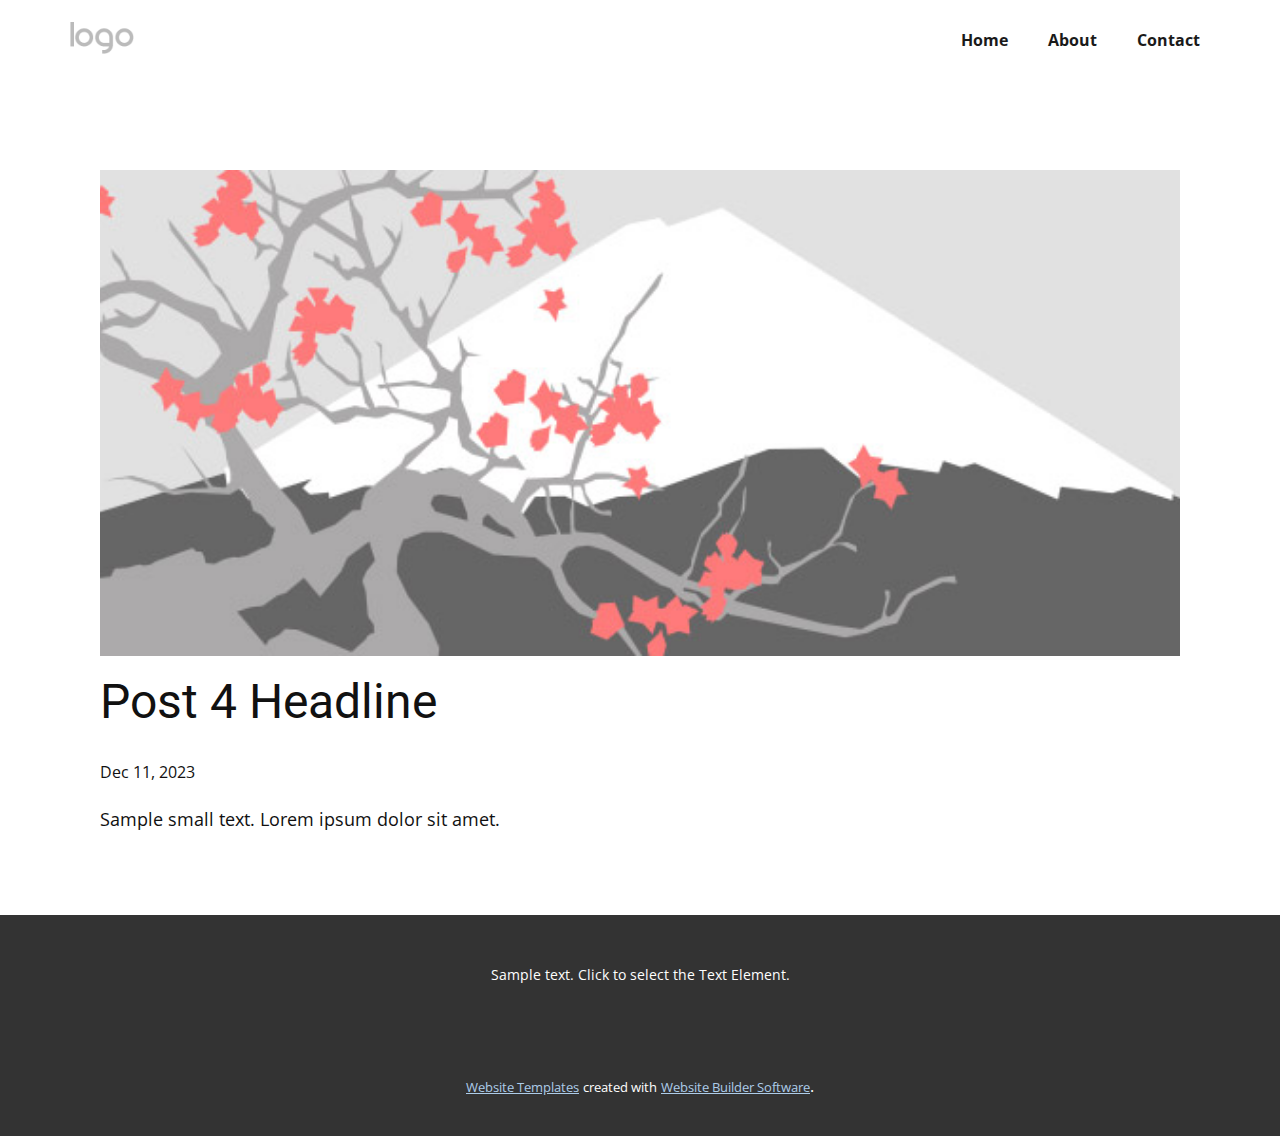
<file: blog/post-3.html>
<!DOCTYPE html>
<html style="font-size: 16px;" lang="en"><head>
    <meta name="viewport" content="width=device-width, initial-scale=1.0">
    <meta charset="utf-8">
    <meta name="keywords" content="Post 1 Headline">
    <meta name="description" content="">
    <title>Post 4 Headline</title>
    <link rel="stylesheet" href="../nicepage.css" media="screen">
<link rel="stylesheet" href="../Post-Template.css" media="screen">
    <script class="u-script" type="text/javascript" src="../jquery.js" defer=""></script>
    <script class="u-script" type="text/javascript" src="../nicepage.js" defer=""></script>
    <meta name="generator" content="Nicepage 6.0.3, nicepage.com">
    <link id="u-theme-google-font" rel="stylesheet" href="https://fonts.googleapis.com/css?family=Roboto:100,100i,300,300i,400,400i,500,500i,700,700i,900,900i|Open+Sans:300,300i,400,400i,500,500i,600,600i,700,700i,800,800i">
    
    
    
    <script type="application/ld+json">{
		"@context": "http://schema.org",
		"@type": "Organization",
		"name": "",
		"logo": "images/default-logo.png"
}</script>
    <meta name="theme-color" content="#478ac9">
  <meta data-intl-tel-input-cdn-path="intlTelInput/"></head>
  <body data-path-to-root="./" data-include-products="false" class="u-body u-xl-mode" data-lang="en"><header class="u-clearfix u-header u-header" id="sec-63eb"><div class="u-clearfix u-sheet u-valign-middle u-sheet-1">
        <a href="https://nicepage.com" class="u-image u-logo u-image-1">
          <img src="../images/default-logo.png" class="u-logo-image u-logo-image-1">
        </a>
        <nav class="u-menu u-menu-one-level u-offcanvas u-menu-1">
          <div class="menu-collapse" style="font-size: 1rem; letter-spacing: 0px; font-weight: 700;">
            <a class="u-button-style u-custom-border u-custom-border-color u-custom-borders u-custom-left-right-menu-spacing u-custom-padding-bottom u-custom-text-color u-custom-top-bottom-menu-spacing u-nav-link u-text-active-palette-1-base u-text-hover-palette-2-base" href="#">
              <svg class="u-svg-link" viewBox="0 0 24 24"><use xmlns:xlink="http://www.w3.org/1999/xlink" xlink:href="#menu-hamburger"></use></svg>
              <svg class="u-svg-content" version="1.1" id="menu-hamburger" viewBox="0 0 16 16" x="0px" y="0px" xmlns:xlink="http://www.w3.org/1999/xlink" xmlns="http://www.w3.org/2000/svg"><g><rect y="1" width="16" height="2"></rect><rect y="7" width="16" height="2"></rect><rect y="13" width="16" height="2"></rect>
</g></svg>
            </a>
          </div>
          <div class="u-custom-menu u-nav-container">
            <ul class="u-nav u-spacing-20 u-unstyled u-nav-1"><li class="u-nav-item"><a class="u-button-style u-nav-link u-text-active-palette-1-base u-text-grey-90 u-text-hover-palette-2-base" href="../Home.html" style="padding: 10px;">Home</a>
</li><li class="u-nav-item"><a class="u-button-style u-nav-link u-text-active-palette-1-base u-text-grey-90 u-text-hover-palette-2-base" href="../About.html" style="padding: 10px;">About</a>
</li><li class="u-nav-item"><a class="u-button-style u-nav-link u-text-active-palette-1-base u-text-grey-90 u-text-hover-palette-2-base" href="../Contact.html" style="padding: 10px;">Contact</a>
</li></ul>
          </div>
          <div class="u-custom-menu u-nav-container-collapse">
            <div class="u-black u-container-style u-inner-container-layout u-opacity u-opacity-95 u-sidenav">
              <div class="u-inner-container-layout u-sidenav-overflow">
                <div class="u-menu-close"></div>
                <ul class="u-align-center u-nav u-popupmenu-items u-unstyled u-nav-2"><li class="u-nav-item"><a class="u-button-style u-nav-link" href="../Home.html">Home</a>
</li><li class="u-nav-item"><a class="u-button-style u-nav-link" href="../About.html">About</a>
</li><li class="u-nav-item"><a class="u-button-style u-nav-link" href="../Contact.html">Contact</a>
</li></ul>
              </div>
            </div>
            <div class="u-black u-menu-overlay u-opacity u-opacity-70"></div>
          </div>
        </nav>
      </div></header>
    <section class="u-align-center u-clearfix u-section-1" id="sec-0856">
      <div class="u-clearfix u-sheet u-valign-middle-md u-valign-middle-sm u-valign-middle-xs u-sheet-1"><!--post_details--><!--post_details_options_json--><!--{"source":""}--><!--/post_details_options_json--><!--blog_post-->
        <div class="u-container-style u-expanded-width u-post-details u-post-details-1">
          <div class="u-container-layout u-valign-middle u-container-layout-1"><!--blog_post_image-->
            <img alt="" class="u-blog-control u-expanded-width u-image u-image-default u-image-1" src="../images/0fd3416c.jpeg"><!--/blog_post_image--><!--blog_post_header-->
            <h2 class="u-blog-control u-text u-text-1">Post 4 Headline</h2><!--/blog_post_header--><!--blog_post_metadata-->
            <div class="u-blog-control u-metadata u-metadata-1"><!--blog_post_metadata_date-->
              <span class="u-meta-date u-meta-icon">Dec 11, 2023</span><!--/blog_post_metadata_date--><!--blog_post_metadata_category-->
              <!--/blog_post_metadata_category--><!--blog_post_metadata_comments-->
              <!--/blog_post_metadata_comments-->
            </div><!--/blog_post_metadata--><!--blog_post_content-->
            <div class="u-align-justify u-blog-control u-post-content u-text u-text-2 fr-view">
  Sample small text. Lorem ipsum dolor sit amet.
  </div><!--/blog_post_content-->
          </div>
        </div><!--/blog_post--><!--/post_details-->
      </div>
    </section>
    
    
    
    <footer class="u-align-center u-clearfix u-footer u-grey-80 u-footer" id="sec-cb43"><div class="u-clearfix u-sheet u-sheet-1">
        <p class="u-small-text u-text u-text-variant u-text-1">Sample text. Click to select the Text Element.</p>
      </div></footer>
    <section class="u-backlink u-clearfix u-grey-80">
      <a class="u-link" href="https://nicepage.com/website-templates" target="_blank">
        <span>Website Templates</span>
      </a>
      <p class="u-text">
        <span>created with</span>
      </p>
      <a class="u-link" href="" target="_blank">
        <span>Website Builder Software</span>
      </a>. 
    </section>
  
</body></html>
</file>
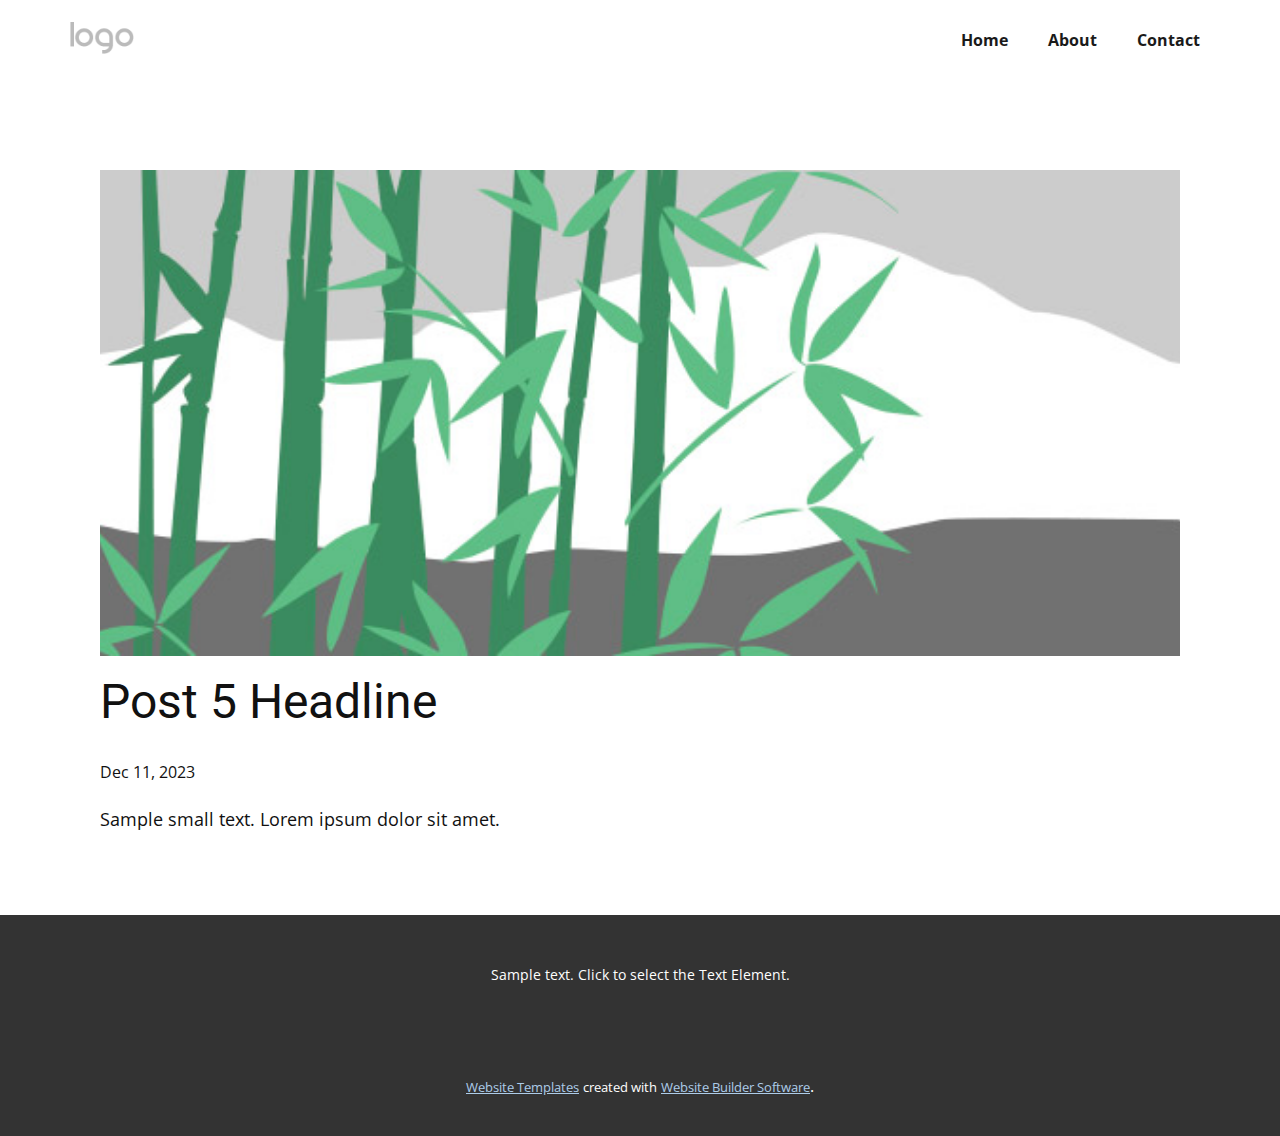
<file: blog/post-4.html>
<!DOCTYPE html>
<html style="font-size: 16px;" lang="en"><head>
    <meta name="viewport" content="width=device-width, initial-scale=1.0">
    <meta charset="utf-8">
    <meta name="keywords" content="Post 1 Headline">
    <meta name="description" content="">
    <title>Post 5 Headline</title>
    <link rel="stylesheet" href="../nicepage.css" media="screen">
<link rel="stylesheet" href="../Post-Template.css" media="screen">
    <script class="u-script" type="text/javascript" src="../jquery.js" defer=""></script>
    <script class="u-script" type="text/javascript" src="../nicepage.js" defer=""></script>
    <meta name="generator" content="Nicepage 6.0.3, nicepage.com">
    <link id="u-theme-google-font" rel="stylesheet" href="https://fonts.googleapis.com/css?family=Roboto:100,100i,300,300i,400,400i,500,500i,700,700i,900,900i|Open+Sans:300,300i,400,400i,500,500i,600,600i,700,700i,800,800i">
    
    
    
    <script type="application/ld+json">{
		"@context": "http://schema.org",
		"@type": "Organization",
		"name": "",
		"logo": "images/default-logo.png"
}</script>
    <meta name="theme-color" content="#478ac9">
  <meta data-intl-tel-input-cdn-path="intlTelInput/"></head>
  <body data-path-to-root="./" data-include-products="false" class="u-body u-xl-mode" data-lang="en"><header class="u-clearfix u-header u-header" id="sec-63eb"><div class="u-clearfix u-sheet u-valign-middle u-sheet-1">
        <a href="https://nicepage.com" class="u-image u-logo u-image-1">
          <img src="../images/default-logo.png" class="u-logo-image u-logo-image-1">
        </a>
        <nav class="u-menu u-menu-one-level u-offcanvas u-menu-1">
          <div class="menu-collapse" style="font-size: 1rem; letter-spacing: 0px; font-weight: 700;">
            <a class="u-button-style u-custom-border u-custom-border-color u-custom-borders u-custom-left-right-menu-spacing u-custom-padding-bottom u-custom-text-color u-custom-top-bottom-menu-spacing u-nav-link u-text-active-palette-1-base u-text-hover-palette-2-base" href="#">
              <svg class="u-svg-link" viewBox="0 0 24 24"><use xmlns:xlink="http://www.w3.org/1999/xlink" xlink:href="#menu-hamburger"></use></svg>
              <svg class="u-svg-content" version="1.1" id="menu-hamburger" viewBox="0 0 16 16" x="0px" y="0px" xmlns:xlink="http://www.w3.org/1999/xlink" xmlns="http://www.w3.org/2000/svg"><g><rect y="1" width="16" height="2"></rect><rect y="7" width="16" height="2"></rect><rect y="13" width="16" height="2"></rect>
</g></svg>
            </a>
          </div>
          <div class="u-custom-menu u-nav-container">
            <ul class="u-nav u-spacing-20 u-unstyled u-nav-1"><li class="u-nav-item"><a class="u-button-style u-nav-link u-text-active-palette-1-base u-text-grey-90 u-text-hover-palette-2-base" href="../Home.html" style="padding: 10px;">Home</a>
</li><li class="u-nav-item"><a class="u-button-style u-nav-link u-text-active-palette-1-base u-text-grey-90 u-text-hover-palette-2-base" href="../About.html" style="padding: 10px;">About</a>
</li><li class="u-nav-item"><a class="u-button-style u-nav-link u-text-active-palette-1-base u-text-grey-90 u-text-hover-palette-2-base" href="../Contact.html" style="padding: 10px;">Contact</a>
</li></ul>
          </div>
          <div class="u-custom-menu u-nav-container-collapse">
            <div class="u-black u-container-style u-inner-container-layout u-opacity u-opacity-95 u-sidenav">
              <div class="u-inner-container-layout u-sidenav-overflow">
                <div class="u-menu-close"></div>
                <ul class="u-align-center u-nav u-popupmenu-items u-unstyled u-nav-2"><li class="u-nav-item"><a class="u-button-style u-nav-link" href="../Home.html">Home</a>
</li><li class="u-nav-item"><a class="u-button-style u-nav-link" href="../About.html">About</a>
</li><li class="u-nav-item"><a class="u-button-style u-nav-link" href="../Contact.html">Contact</a>
</li></ul>
              </div>
            </div>
            <div class="u-black u-menu-overlay u-opacity u-opacity-70"></div>
          </div>
        </nav>
      </div></header>
    <section class="u-align-center u-clearfix u-section-1" id="sec-0856">
      <div class="u-clearfix u-sheet u-valign-middle-md u-valign-middle-sm u-valign-middle-xs u-sheet-1"><!--post_details--><!--post_details_options_json--><!--{"source":""}--><!--/post_details_options_json--><!--blog_post-->
        <div class="u-container-style u-expanded-width u-post-details u-post-details-1">
          <div class="u-container-layout u-valign-middle u-container-layout-1"><!--blog_post_image-->
            <img alt="" class="u-blog-control u-expanded-width u-image u-image-default u-image-1" src="../images/68f64b9d.jpeg"><!--/blog_post_image--><!--blog_post_header-->
            <h2 class="u-blog-control u-text u-text-1">Post 5 Headline</h2><!--/blog_post_header--><!--blog_post_metadata-->
            <div class="u-blog-control u-metadata u-metadata-1"><!--blog_post_metadata_date-->
              <span class="u-meta-date u-meta-icon">Dec 11, 2023</span><!--/blog_post_metadata_date--><!--blog_post_metadata_category-->
              <!--/blog_post_metadata_category--><!--blog_post_metadata_comments-->
              <!--/blog_post_metadata_comments-->
            </div><!--/blog_post_metadata--><!--blog_post_content-->
            <div class="u-align-justify u-blog-control u-post-content u-text u-text-2 fr-view">
  Sample small text. Lorem ipsum dolor sit amet.
  </div><!--/blog_post_content-->
          </div>
        </div><!--/blog_post--><!--/post_details-->
      </div>
    </section>
    
    
    
    <footer class="u-align-center u-clearfix u-footer u-grey-80 u-footer" id="sec-cb43"><div class="u-clearfix u-sheet u-sheet-1">
        <p class="u-small-text u-text u-text-variant u-text-1">Sample text. Click to select the Text Element.</p>
      </div></footer>
    <section class="u-backlink u-clearfix u-grey-80">
      <a class="u-link" href="https://nicepage.com/website-templates" target="_blank">
        <span>Website Templates</span>
      </a>
      <p class="u-text">
        <span>created with</span>
      </p>
      <a class="u-link" href="" target="_blank">
        <span>Website Builder Software</span>
      </a>. 
    </section>
  
</body></html>
</file>
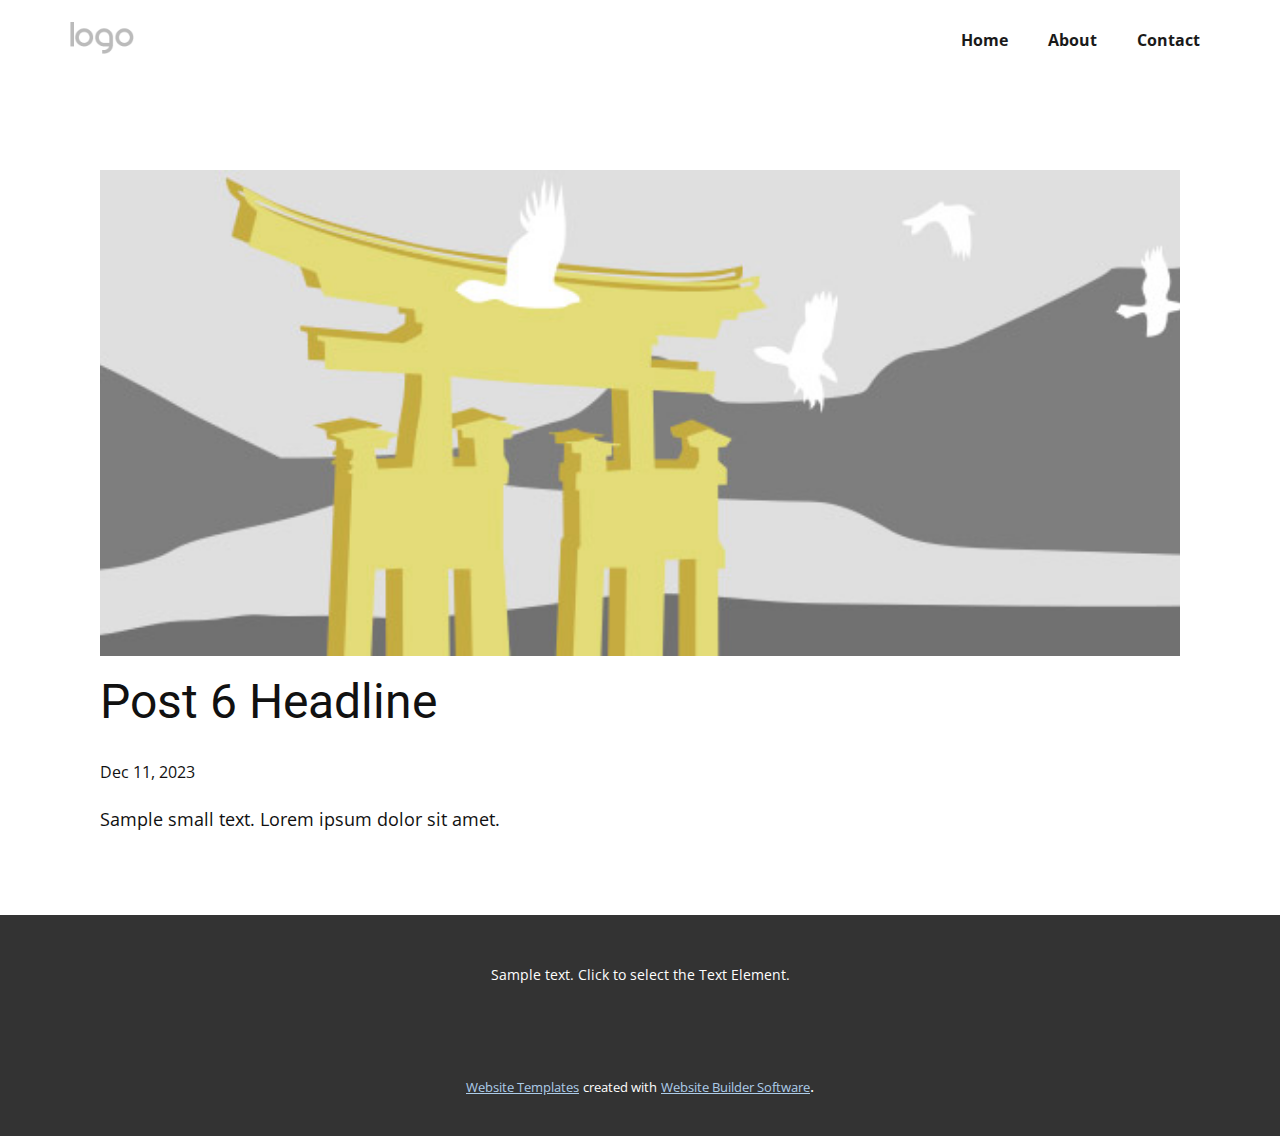
<file: blog/post-5.html>
<!DOCTYPE html>
<html style="font-size: 16px;" lang="en"><head>
    <meta name="viewport" content="width=device-width, initial-scale=1.0">
    <meta charset="utf-8">
    <meta name="keywords" content="Post 1 Headline">
    <meta name="description" content="">
    <title>Post 6 Headline</title>
    <link rel="stylesheet" href="../nicepage.css" media="screen">
<link rel="stylesheet" href="../Post-Template.css" media="screen">
    <script class="u-script" type="text/javascript" src="../jquery.js" defer=""></script>
    <script class="u-script" type="text/javascript" src="../nicepage.js" defer=""></script>
    <meta name="generator" content="Nicepage 6.0.3, nicepage.com">
    <link id="u-theme-google-font" rel="stylesheet" href="https://fonts.googleapis.com/css?family=Roboto:100,100i,300,300i,400,400i,500,500i,700,700i,900,900i|Open+Sans:300,300i,400,400i,500,500i,600,600i,700,700i,800,800i">
    
    
    
    <script type="application/ld+json">{
		"@context": "http://schema.org",
		"@type": "Organization",
		"name": "",
		"logo": "images/default-logo.png"
}</script>
    <meta name="theme-color" content="#478ac9">
  <meta data-intl-tel-input-cdn-path="intlTelInput/"></head>
  <body data-path-to-root="./" data-include-products="false" class="u-body u-xl-mode" data-lang="en"><header class="u-clearfix u-header u-header" id="sec-63eb"><div class="u-clearfix u-sheet u-valign-middle u-sheet-1">
        <a href="https://nicepage.com" class="u-image u-logo u-image-1">
          <img src="../images/default-logo.png" class="u-logo-image u-logo-image-1">
        </a>
        <nav class="u-menu u-menu-one-level u-offcanvas u-menu-1">
          <div class="menu-collapse" style="font-size: 1rem; letter-spacing: 0px; font-weight: 700;">
            <a class="u-button-style u-custom-border u-custom-border-color u-custom-borders u-custom-left-right-menu-spacing u-custom-padding-bottom u-custom-text-color u-custom-top-bottom-menu-spacing u-nav-link u-text-active-palette-1-base u-text-hover-palette-2-base" href="#">
              <svg class="u-svg-link" viewBox="0 0 24 24"><use xmlns:xlink="http://www.w3.org/1999/xlink" xlink:href="#menu-hamburger"></use></svg>
              <svg class="u-svg-content" version="1.1" id="menu-hamburger" viewBox="0 0 16 16" x="0px" y="0px" xmlns:xlink="http://www.w3.org/1999/xlink" xmlns="http://www.w3.org/2000/svg"><g><rect y="1" width="16" height="2"></rect><rect y="7" width="16" height="2"></rect><rect y="13" width="16" height="2"></rect>
</g></svg>
            </a>
          </div>
          <div class="u-custom-menu u-nav-container">
            <ul class="u-nav u-spacing-20 u-unstyled u-nav-1"><li class="u-nav-item"><a class="u-button-style u-nav-link u-text-active-palette-1-base u-text-grey-90 u-text-hover-palette-2-base" href="../Home.html" style="padding: 10px;">Home</a>
</li><li class="u-nav-item"><a class="u-button-style u-nav-link u-text-active-palette-1-base u-text-grey-90 u-text-hover-palette-2-base" href="../About.html" style="padding: 10px;">About</a>
</li><li class="u-nav-item"><a class="u-button-style u-nav-link u-text-active-palette-1-base u-text-grey-90 u-text-hover-palette-2-base" href="../Contact.html" style="padding: 10px;">Contact</a>
</li></ul>
          </div>
          <div class="u-custom-menu u-nav-container-collapse">
            <div class="u-black u-container-style u-inner-container-layout u-opacity u-opacity-95 u-sidenav">
              <div class="u-inner-container-layout u-sidenav-overflow">
                <div class="u-menu-close"></div>
                <ul class="u-align-center u-nav u-popupmenu-items u-unstyled u-nav-2"><li class="u-nav-item"><a class="u-button-style u-nav-link" href="../Home.html">Home</a>
</li><li class="u-nav-item"><a class="u-button-style u-nav-link" href="../About.html">About</a>
</li><li class="u-nav-item"><a class="u-button-style u-nav-link" href="../Contact.html">Contact</a>
</li></ul>
              </div>
            </div>
            <div class="u-black u-menu-overlay u-opacity u-opacity-70"></div>
          </div>
        </nav>
      </div></header>
    <section class="u-align-center u-clearfix u-section-1" id="sec-0856">
      <div class="u-clearfix u-sheet u-valign-middle-md u-valign-middle-sm u-valign-middle-xs u-sheet-1"><!--post_details--><!--post_details_options_json--><!--{"source":""}--><!--/post_details_options_json--><!--blog_post-->
        <div class="u-container-style u-expanded-width u-post-details u-post-details-1">
          <div class="u-container-layout u-valign-middle u-container-layout-1"><!--blog_post_image-->
            <img alt="" class="u-blog-control u-expanded-width u-image u-image-default u-image-1" src="../images/8ad73f3c.jpeg"><!--/blog_post_image--><!--blog_post_header-->
            <h2 class="u-blog-control u-text u-text-1">Post 6 Headline</h2><!--/blog_post_header--><!--blog_post_metadata-->
            <div class="u-blog-control u-metadata u-metadata-1"><!--blog_post_metadata_date-->
              <span class="u-meta-date u-meta-icon">Dec 11, 2023</span><!--/blog_post_metadata_date--><!--blog_post_metadata_category-->
              <!--/blog_post_metadata_category--><!--blog_post_metadata_comments-->
              <!--/blog_post_metadata_comments-->
            </div><!--/blog_post_metadata--><!--blog_post_content-->
            <div class="u-align-justify u-blog-control u-post-content u-text u-text-2 fr-view">
  Sample small text. Lorem ipsum dolor sit amet.
  </div><!--/blog_post_content-->
          </div>
        </div><!--/blog_post--><!--/post_details-->
      </div>
    </section>
    
    
    
    <footer class="u-align-center u-clearfix u-footer u-grey-80 u-footer" id="sec-cb43"><div class="u-clearfix u-sheet u-sheet-1">
        <p class="u-small-text u-text u-text-variant u-text-1">Sample text. Click to select the Text Element.</p>
      </div></footer>
    <section class="u-backlink u-clearfix u-grey-80">
      <a class="u-link" href="https://nicepage.com/website-templates" target="_blank">
        <span>Website Templates</span>
      </a>
      <p class="u-text">
        <span>created with</span>
      </p>
      <a class="u-link" href="" target="_blank">
        <span>Website Builder Software</span>
      </a>. 
    </section>
  
</body></html>
</file>
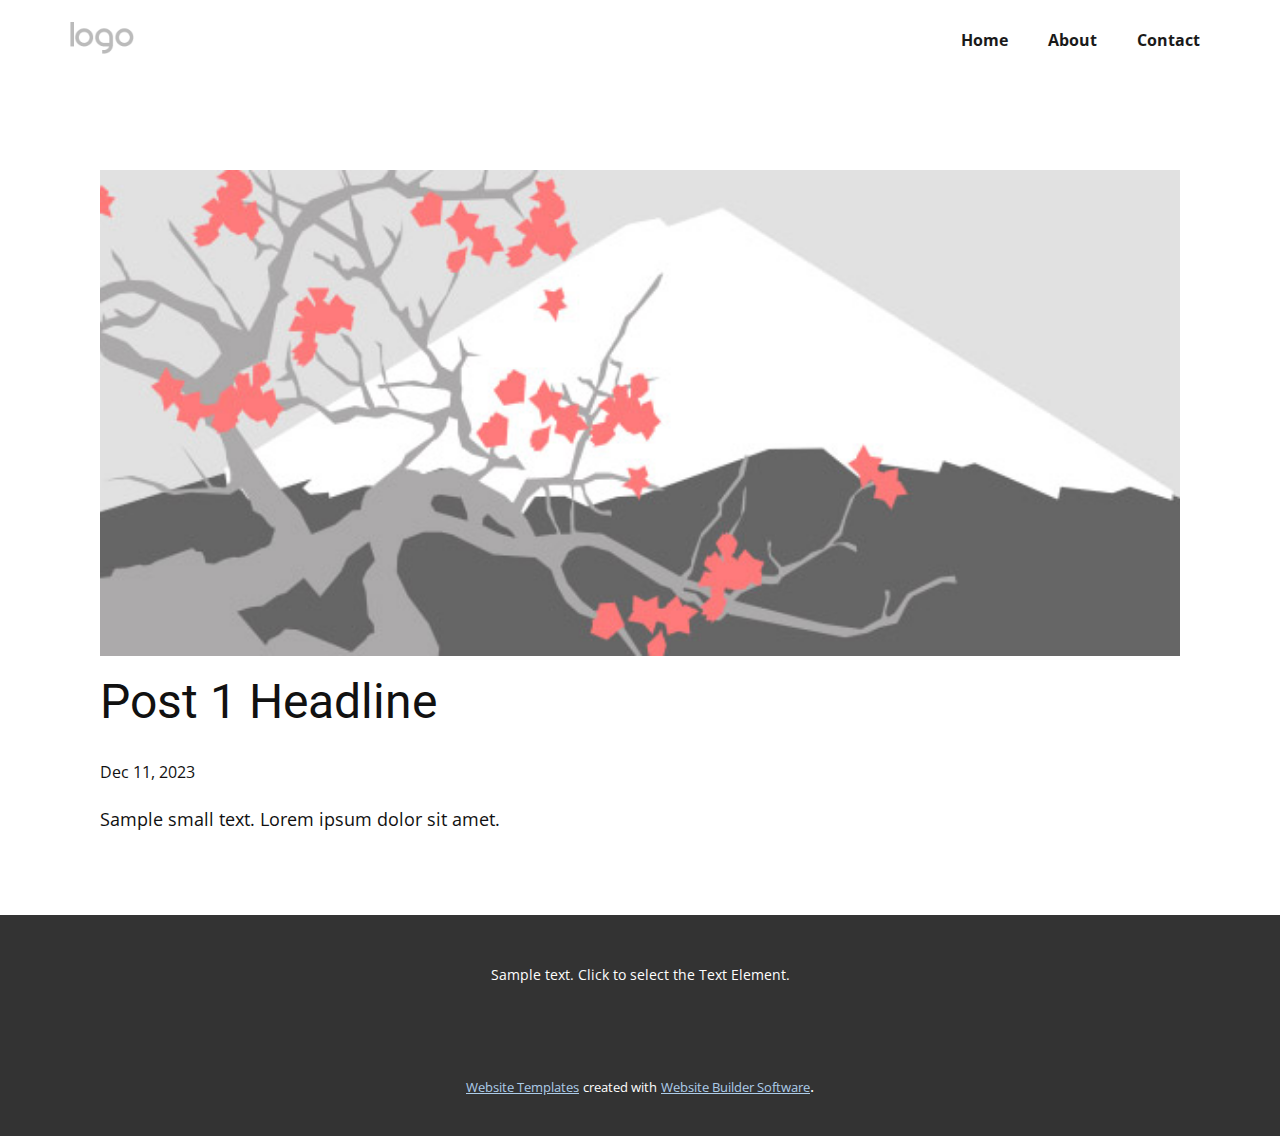
<file: blog/post.html>
<!DOCTYPE html>
<html style="font-size: 16px;" lang="en"><head>
    <meta name="viewport" content="width=device-width, initial-scale=1.0">
    <meta charset="utf-8">
    <meta name="keywords" content="Post 1 Headline">
    <meta name="description" content="">
    <title>Post 1 Headline</title>
    <link rel="stylesheet" href="../nicepage.css" media="screen">
<link rel="stylesheet" href="../Post-Template.css" media="screen">
    <script class="u-script" type="text/javascript" src="../jquery.js" defer=""></script>
    <script class="u-script" type="text/javascript" src="../nicepage.js" defer=""></script>
    <meta name="generator" content="Nicepage 6.0.3, nicepage.com">
    <link id="u-theme-google-font" rel="stylesheet" href="https://fonts.googleapis.com/css?family=Roboto:100,100i,300,300i,400,400i,500,500i,700,700i,900,900i|Open+Sans:300,300i,400,400i,500,500i,600,600i,700,700i,800,800i">
    
    
    
    <script type="application/ld+json">{
		"@context": "http://schema.org",
		"@type": "Organization",
		"name": "",
		"logo": "images/default-logo.png"
}</script>
    <meta name="theme-color" content="#478ac9">
  <meta data-intl-tel-input-cdn-path="intlTelInput/"></head>
  <body data-path-to-root="./" data-include-products="false" class="u-body u-xl-mode" data-lang="en"><header class="u-clearfix u-header u-header" id="sec-63eb"><div class="u-clearfix u-sheet u-valign-middle u-sheet-1">
        <a href="https://nicepage.com" class="u-image u-logo u-image-1">
          <img src="../images/default-logo.png" class="u-logo-image u-logo-image-1">
        </a>
        <nav class="u-menu u-menu-one-level u-offcanvas u-menu-1">
          <div class="menu-collapse" style="font-size: 1rem; letter-spacing: 0px; font-weight: 700;">
            <a class="u-button-style u-custom-border u-custom-border-color u-custom-borders u-custom-left-right-menu-spacing u-custom-padding-bottom u-custom-text-color u-custom-top-bottom-menu-spacing u-nav-link u-text-active-palette-1-base u-text-hover-palette-2-base" href="#">
              <svg class="u-svg-link" viewBox="0 0 24 24"><use xmlns:xlink="http://www.w3.org/1999/xlink" xlink:href="#menu-hamburger"></use></svg>
              <svg class="u-svg-content" version="1.1" id="menu-hamburger" viewBox="0 0 16 16" x="0px" y="0px" xmlns:xlink="http://www.w3.org/1999/xlink" xmlns="http://www.w3.org/2000/svg"><g><rect y="1" width="16" height="2"></rect><rect y="7" width="16" height="2"></rect><rect y="13" width="16" height="2"></rect>
</g></svg>
            </a>
          </div>
          <div class="u-custom-menu u-nav-container">
            <ul class="u-nav u-spacing-20 u-unstyled u-nav-1"><li class="u-nav-item"><a class="u-button-style u-nav-link u-text-active-palette-1-base u-text-grey-90 u-text-hover-palette-2-base" href="../Home.html" style="padding: 10px;">Home</a>
</li><li class="u-nav-item"><a class="u-button-style u-nav-link u-text-active-palette-1-base u-text-grey-90 u-text-hover-palette-2-base" href="../About.html" style="padding: 10px;">About</a>
</li><li class="u-nav-item"><a class="u-button-style u-nav-link u-text-active-palette-1-base u-text-grey-90 u-text-hover-palette-2-base" href="../Contact.html" style="padding: 10px;">Contact</a>
</li></ul>
          </div>
          <div class="u-custom-menu u-nav-container-collapse">
            <div class="u-black u-container-style u-inner-container-layout u-opacity u-opacity-95 u-sidenav">
              <div class="u-inner-container-layout u-sidenav-overflow">
                <div class="u-menu-close"></div>
                <ul class="u-align-center u-nav u-popupmenu-items u-unstyled u-nav-2"><li class="u-nav-item"><a class="u-button-style u-nav-link" href="../Home.html">Home</a>
</li><li class="u-nav-item"><a class="u-button-style u-nav-link" href="../About.html">About</a>
</li><li class="u-nav-item"><a class="u-button-style u-nav-link" href="../Contact.html">Contact</a>
</li></ul>
              </div>
            </div>
            <div class="u-black u-menu-overlay u-opacity u-opacity-70"></div>
          </div>
        </nav>
      </div></header>
    <section class="u-align-center u-clearfix u-section-1" id="sec-0856">
      <div class="u-clearfix u-sheet u-valign-middle-md u-valign-middle-sm u-valign-middle-xs u-sheet-1"><!--post_details--><!--post_details_options_json--><!--{"source":""}--><!--/post_details_options_json--><!--blog_post-->
        <div class="u-container-style u-expanded-width u-post-details u-post-details-1">
          <div class="u-container-layout u-valign-middle u-container-layout-1"><!--blog_post_image-->
            <img alt="" class="u-blog-control u-expanded-width u-image u-image-default u-image-1" src="../images/0fd3416c.jpeg"><!--/blog_post_image--><!--blog_post_header-->
            <h2 class="u-blog-control u-text u-text-1">Post 1 Headline</h2><!--/blog_post_header--><!--blog_post_metadata-->
            <div class="u-blog-control u-metadata u-metadata-1"><!--blog_post_metadata_date-->
              <span class="u-meta-date u-meta-icon">Dec 11, 2023</span><!--/blog_post_metadata_date--><!--blog_post_metadata_category-->
              <!--/blog_post_metadata_category--><!--blog_post_metadata_comments-->
              <!--/blog_post_metadata_comments-->
            </div><!--/blog_post_metadata--><!--blog_post_content-->
            <div class="u-align-justify u-blog-control u-post-content u-text u-text-2 fr-view">
  Sample small text. Lorem ipsum dolor sit amet.
  </div><!--/blog_post_content-->
          </div>
        </div><!--/blog_post--><!--/post_details-->
      </div>
    </section>
    
    
    
    <footer class="u-align-center u-clearfix u-footer u-grey-80 u-footer" id="sec-cb43"><div class="u-clearfix u-sheet u-sheet-1">
        <p class="u-small-text u-text u-text-variant u-text-1">Sample text. Click to select the Text Element.</p>
      </div></footer>
    <section class="u-backlink u-clearfix u-grey-80">
      <a class="u-link" href="https://nicepage.com/website-templates" target="_blank">
        <span>Website Templates</span>
      </a>
      <p class="u-text">
        <span>created with</span>
      </p>
      <a class="u-link" href="" target="_blank">
        <span>Website Builder Software</span>
      </a>. 
    </section>
  
</body></html>
</file>
